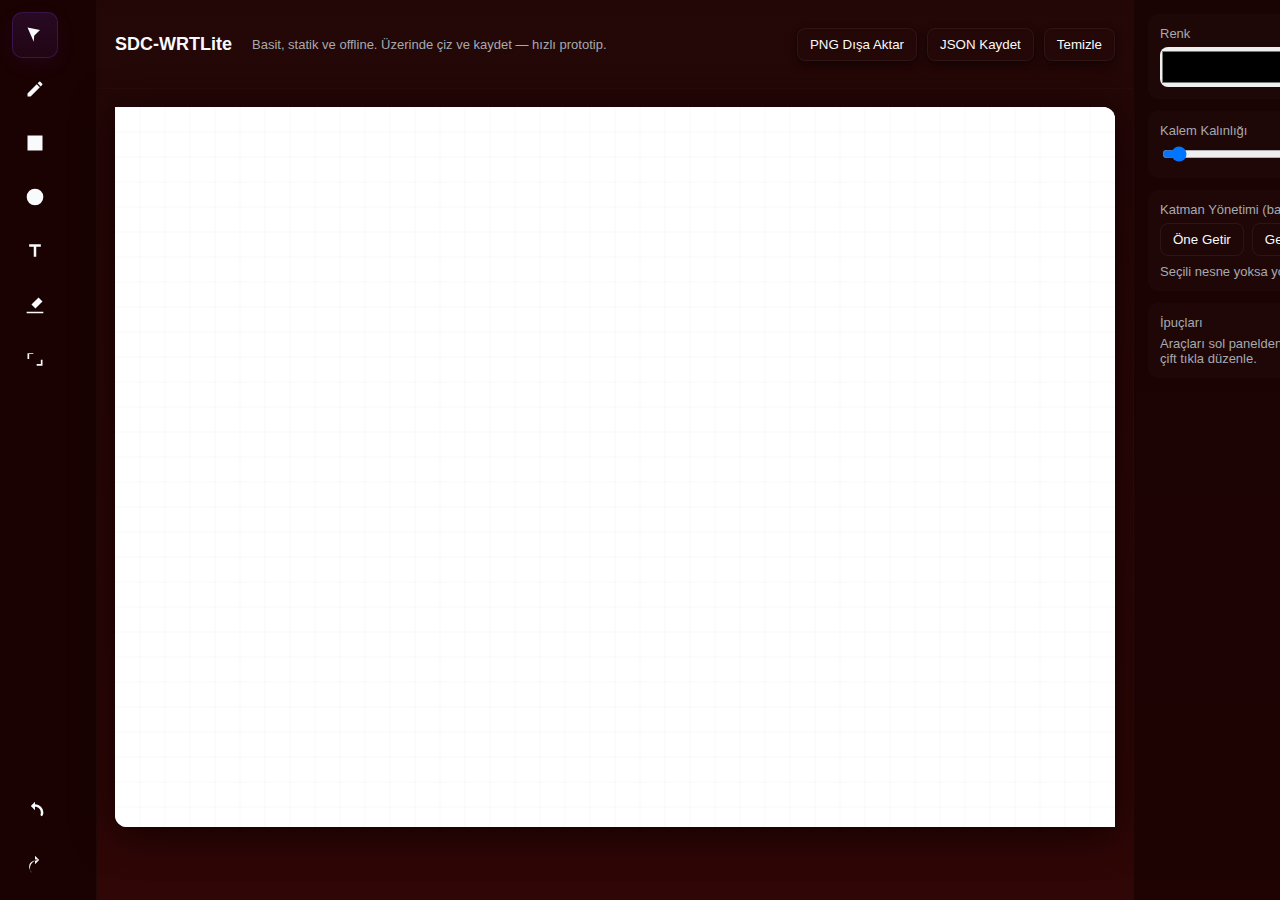
<file: akillitahta.html>
<!doctype html>
    <html lang="tr">
    <head>
    <meta charset="utf-8" />
    <meta name="viewport" content="width=device-width,initial-scale=1" />
    <title>Akıllı Tahta</title>
    <link rel="stylesheet" href="css/akillitahta.css">
    </head>
    <body>
    <div class="app">
        <div class="toolbar" id="toolbar">
        <div class="tool active" data-tool="select" title="Seç & Taşı">
            <!-- cursor icon -->
            <svg viewBox="0 0 24 24"><path d="M3 3l7.5 17L11 13l7-7z"/></svg>
        </div>
        <div class="tool" data-tool="pen" title="Kalem">
            <svg viewBox="0 0 24 24"><path d="M3 17.25V21h3.75L17.81 9.94l-3.75-3.75L3 17.25zM20.71 7.04a1 1 0 0 0 0-1.41l-2.34-2.34a1 1 0 0 0-1.41 0l-1.83 1.83 3.75 3.75 1.83-1.83z"/></svg>
        </div>
        <div class="tool" data-tool="rect" title="Dikdörtgen">
            <svg viewBox="0 0 24 24"><path d="M3 3h18v18H3z"/></svg>
        </div>
        <div class="tool" data-tool="ellipse" title="Elips">
            <svg viewBox="0 0 24 24"><path d="M12 2a10 10 0 1 0 0 20 10 10 0 0 0 0-20z"/></svg>
        </div>
        <div class="tool" data-tool="text" title="Yazı">
            <svg viewBox="0 0 24 24"><path d="M5 4v3h5.5v12h3V7H19V4z"/></svg>
        </div>
        <div class="tool" data-tool="eraser" title="Silgi">
            <svg viewBox="0 0 24 24"><path d="M16.24 3l4.77 4.77-8.49 8.49-4.77-4.77L16.24 3zM2 20h20v2H2z"/></svg>
        </div>
        <div class="tool" data-tool="pan" title="Kaydır">
            <svg viewBox="0 0 24 24"><path d="M10 3v2H3v7h2V6h5V3h0zM21 13h-2v5h-5v2h7v-7z"/></svg>
        </div>
        <div style="flex:1"></div>
        <div class="tool" id="undo" title="Geri al">
            <svg viewBox="0 0 24 24"><path d="M12 5V1L7 6l5 5V7c3.86 0 7 3.14 7 7 0 1.03-.2 2.01-.56 2.89l1.46 1.46C21.6 17.33 22 15.71 22 14c0-5.52-4.48-10-10-10z"/></svg>
        </div>
        <div class="tool" id="redo" title="Yinele">
            <svg viewBox="0 0 24 24"><path d="M12 5V1l5 5-5 5V7c-3.86 0-7 3.14-7 7 0 1.03.2 2.01.56 2.89L8.1 21.35C6.4 19.6 6 17.98 6 16c0-5.52 4.48-10 10-10z"/></svg>
        </div>
        </div>

        <div class="main">
        <div class="topbar">
            <div class="brand">SDC-WRTLite</div>
            <div class="muted">Basit, statik ve offline. Üzerinde çiz ve kaydet — hızlı prototip.</div>
            <div class="controls">
            <button class="btn" id="exportPNG">PNG Dışa Aktar</button>
            <button class="btn" id="exportJSON">JSON Kaydet</button>
            <button class="btn" id="clear">Temizle</button>
            </div>
        </div>

        <div class="stage">
            <div class="board-wrap" style="width:1000px;height:720px;">
            <canvas id="board" width="1600" height="1152"></canvas>
            <div class="status muted" id="status">Araç: <span id="curTool">Seç</span> • Renk: <span id="curColor">#000000</span> • Kalınlık: <span id="curSize">2</span></div>
            </div>
        </div>
        </div>

        <div class="rightpanel">
        <div class="panel-card">
            <label>Renk</label>
            <input type="color" id="color" value="#000000">
        </div>

        <div class="panel-card">
            <label>Kalem Kalınlığı</label>
            <input type="range" id="size" min="1" max="32" value="2" class="range">
        </div>

        <div class="panel-card">
            <label>Katman Yönetimi (basit)</label>
            <div style="display:flex;gap:8px;align-items:center">
            <button class="btn" id="bringFront">Öne Getir</button>
            <button class="btn" id="sendBack">Geri Gönder</button>
            </div>
            <div class="muted" style="margin-top:8px">Seçili nesne yoksa yoksayılır.</div>
        </div>

        <div class="panel-card">
            <label>İpuçları</label>
            <div class="muted">Araçları sol panelden seç. Yazı ekledikten sonra çift tıkla düzenle.</div>
        </div>
        </div>
    </div>
    <script src="js/akillitahta.js"></script>
    </body>
    </html>
</file>
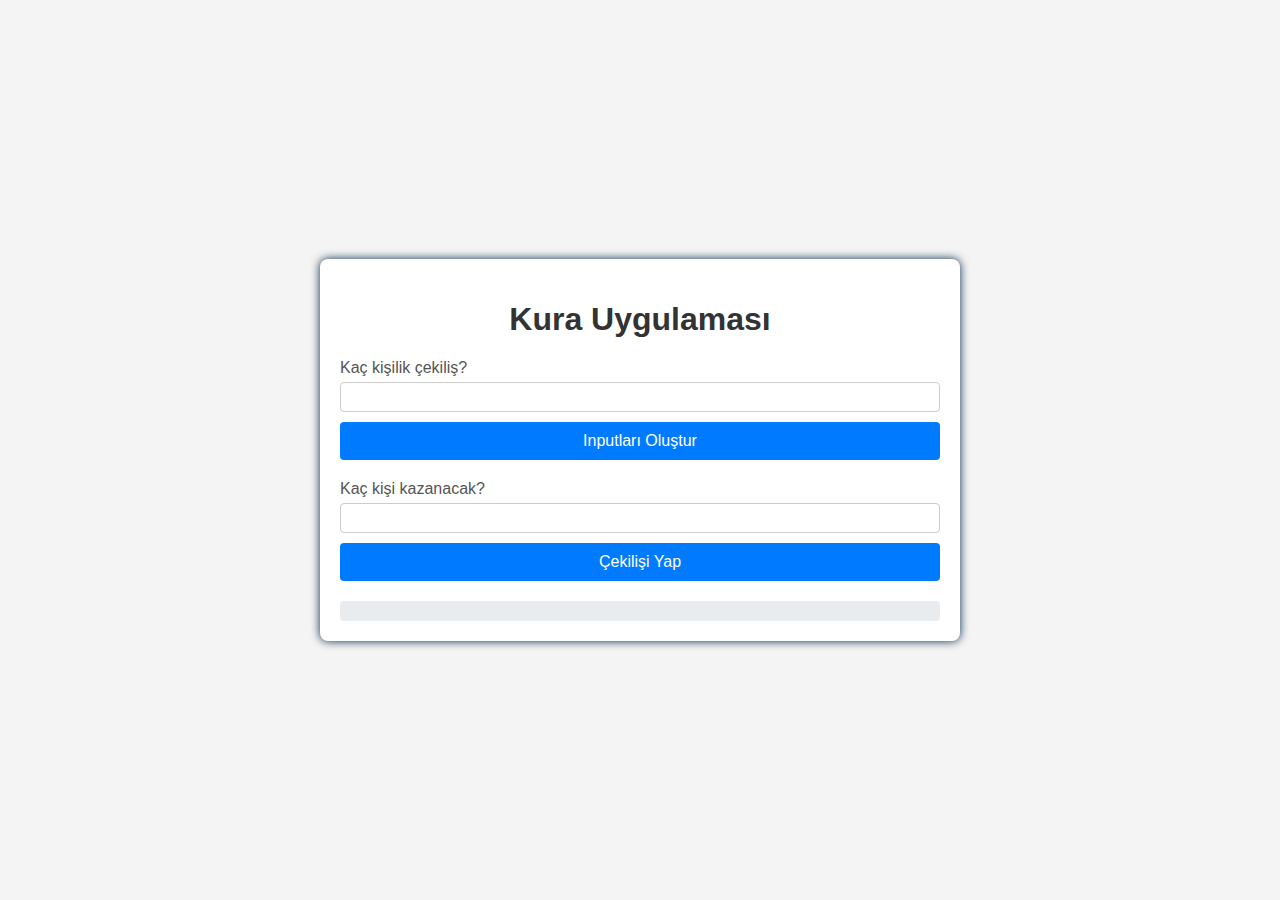
<file: cekilis.html>
<!DOCTYPE html>
<html lang="en">
<head>
    <meta charset="UTF-8">
    <meta name="viewport" content="width=device-width, initial-scale=1.0">
    <title>Kura Uygulaması</title>
    <link rel="stylesheet" href="css/cekilis.css">
</head>
<body>
    <div class="container">
        <h1>Kura Uygulaması</h1>
        <div class="input-group">
            <label for="participantCount">Kaç kişilik çekiliş?</label>
            <input type="number" id="participantCount" min="1" required>
            <button id="generateInputs">Inputları Oluştur</button>
        </div>
        <div id="participantInputs"></div>
        <div class="input-group">
            <label for="winnerCount">Kaç kişi kazanacak?</label>
            <input type="number" id="winnerCount" min="1" required>
            <button id="drawLottery">Çekilişi Yap</button>
        </div>
        <div id="results"></div>
    </div>
    <script src="js/cekilis.js"></script>
</body>
</html>
</file>
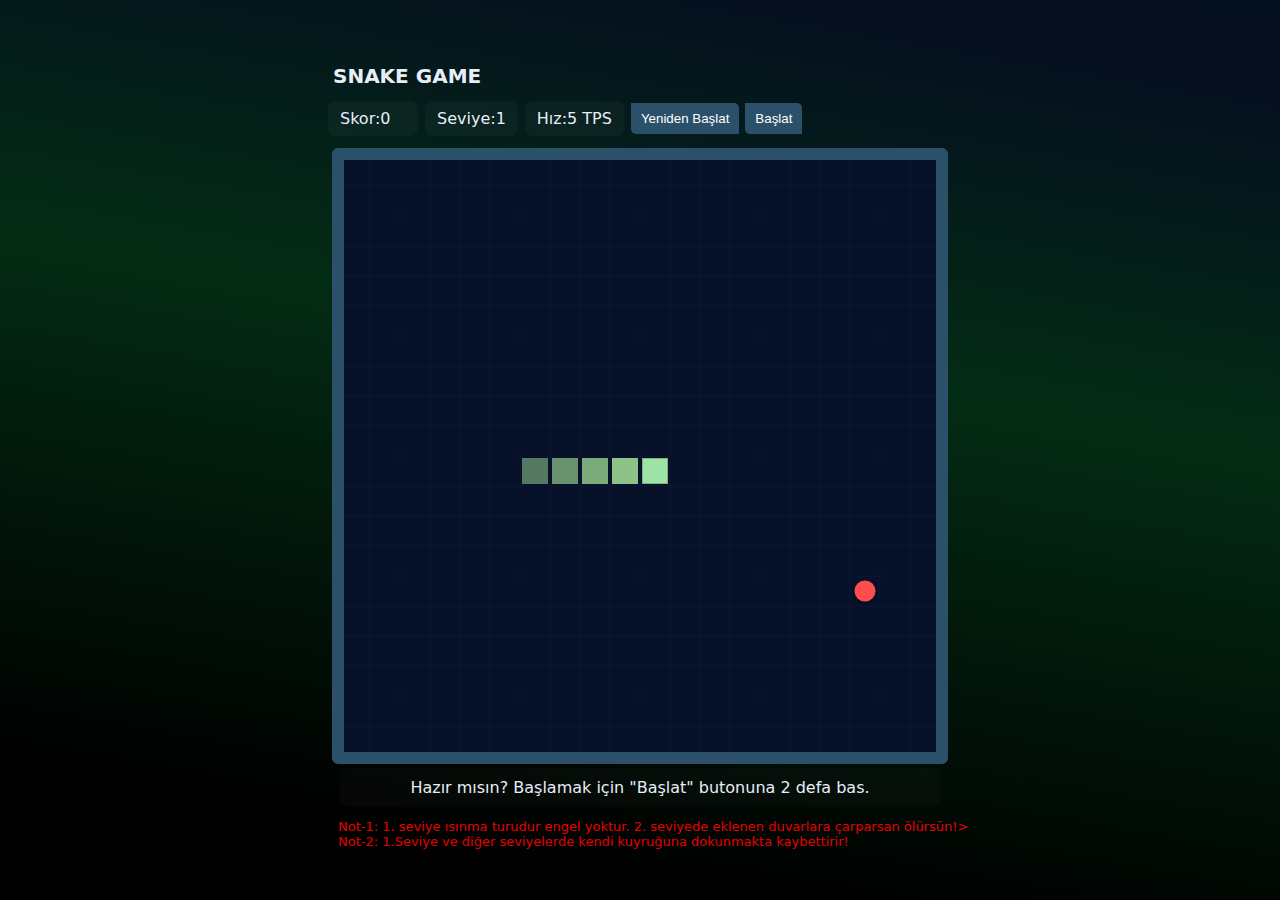
<file: snakegame.html>
<!doctype html>
<html lang="tr">
<head>
  <meta charset="utf-8" />
  <meta name="viewport" content="width=device-width,initial-scale=1" />
  <title>Yılan Oyunu - Level Sistemi</title>
  <link rel="stylesheet" href="css/snake.css">
</head>
<body>
  <main class="wrap">
    <h1>SNAKE GAME</h1>

    <div class="hud">
      <div class="panel">Skor: <span id="score">0</span></div>
      <div class="panel">Seviye: <span id="level">1</span></div>
      <div class="panel">Hız: <span id="speed">—</span></div>
      <div class="controls">
        <button id="restart">Yeniden Başlat</button>
        <button id="pauseBtn">Duraklat</button>
      </div>
    </div>

    <div class="game-area">
      <canvas id="game" width="600" height="600"></canvas>
      <div class="msg" id="message">Yön tuşları veya WASD ile oyna. Her yem +20 puan. Kuyruğa çarpınca kaybedersin.</div>
    </div>

    <footer class="hint">Not-1: 1. seviye ısınma turudur engel yoktur. 2. seviyede eklenen duvarlara çarparsan ölürsün!><br>Not-2: 1.Seviye ve diğer seviyelerde kendi kuyruğuna dokunmakta kaybettirir!</footer>
  </main>

  <script src="js/snake.js"></script>
</body>
</html>
</file>
<file: css/akillitahta.css>
:root{
      --bg:#290808; /* koyu arka plan bar */
      --panel:#1a0202;
      --muted:#a6aaaf;
      --accent:#5a2323;
      --surface:#f8fafc;
      --tool-size:44px;
    }
    html,body{height:100%;margin:0;font-family:Inter,Segoe UI,Helvetica,Arial;}
    body{background:linear-gradient(180deg,#230707 0%, #300606 100%);color:var(--surface);display:flex}
    .app{display:flex;flex:1;height:100vh;align-items:stretch}

    /* sol toolbar */
    .toolbar{width:72px;background:var(--panel);display:flex;flex-direction:column;gap:8px;padding:12px;border-right:1px solid rgba(255,255,255,0.03)}
    .tool{width:var(--tool-size);height:var(--tool-size);border-radius:10px;display:flex;align-items:center;justify-content:center; cursor:pointer;background:transparent;border:1px solid transparent}
    .tool:hover{background:rgba(255,255,255,0.03)}
    .tool.active{background:linear-gradient(180deg, rgba(124,58,237,0.14), rgba(124,58,237,0.08));box-shadow:0 6px 20px rgba(124,58,237,0.08);border-color:rgba(124,58,237,0.25)}
    .tool svg{width:20px;height:20px;fill:var(--surface)}

    /* top bar */
    .topbar{height:64px;background:transparent;display:flex;gap:8px;align-items:center;padding:12px 18px;border-bottom:1px solid rgba(255,255,255,0.02)}
    .brand{font-weight:700;color:var(--surface);font-size:18px;margin-right:12px}
    .controls{display:flex;gap:10px;align-items:center;margin-left:auto}
    .btn{background:transparent;border:1px solid rgba(255,255,255,0.06);padding:8px 12px;border-radius:8px;cursor:pointer;color:var(--surface)}

    /* right panel */
    .rightpanel{width:320px;background:linear-gradient(180deg,#1a0303,#1f0303);border-left:1px solid rgba(255,255,255,0.03);padding:14px;display:flex;flex-direction:column;gap:12px}
    .panel-card{background:rgba(255,255,255,0.02);padding:12px;border-radius:10px}
    label{font-size:13px;color:var(--muted);display:block;margin-bottom:6px}
    input[type=color]{width:100%;height:40px;border-radius:8px;border:none;padding:0}
    .range{width:100%}

    /* canvas area */
    .main{flex:1;display:flex;flex-direction:column}
    .stage{flex:1;display:flex;align-items:stretch;justify-content:center;padding:18px}
    .board-wrap{background:#ffffff;border-radius:0 12px 0 12px;box-shadow:0 6px 40px rgb(19, 1, 1);overflow:hidden;display:flex;flex-direction:column}
    canvas{background:#f8fafc;display:block;box-shadow: 5 5 10px rgb(48, 29, 133);}
    .status{padding:8px 12px;color:#111827;font-size:13px}

    /* footer tiny */
    .muted{color:var(--muted);font-size:13px}

    /* responsive */
    @media (max-width:900px){.rightpanel{display:none}.toolbar{width:56px}}

    #exportPNG ,#exportJSON, #clear{
        box-shadow: 0 4px 10px rgba(0, 0, 0, 0.377),
            0 1px 3px rgba(0, 0, 0, 0.08);
    }

    #exportPNG:hover{
        box-shadow: 0 4px 10px rgb(0, 0, 0),
            0 1px 3px rgba(0, 0, 0, 0.08);
    }
    #exportJSON:hover{
        box-shadow: 0 4px 10px rgb(0, 0, 0),
            0 1px 3px rgba(0, 0, 0, 0.08);
    }
    #clear:hover{
        box-shadow: 0 4px 10px rgb(0, 0, 0),
            0 1px 3px rgba(0, 0, 0, 0.08);
    }
</file>
<file: css/cekilis.css>
body {
    font-family: Arial, sans-serif;
    background-color: #f4f4f4;
    margin: 0;
    padding: 0;
    display: flex;
    justify-content: center;
    align-items: center;
    height: 100vh;
}
.participant-row {
    margin-bottom: 10px;
    display: flex;
    flex-direction: column;
}

.container {
    background: #fff;
    padding: 20px;
    border-radius: 8px;
    box-shadow: 0 0 10px rgb(1, 42, 70);
    width: 100%;
    max-width: 600px;
}

h1 {
    text-align: center;
    color: #333;
}

input{
    height: 30px;
    width: 250px;
}

.input-group {
    margin-bottom: 15px;
}

label {
    display: block;
    margin-bottom: 5px;
    color: #555;
}

input[type="number"] {
    width: 100%;
    padding: 10px;
    border: 1px solid #ccc;
    border-radius: 4px;
    box-sizing: border-box;
}

button {
    width: 100%;
    padding: 10px;
    margin-top: 10px;
    background-color: #007bff;
    color: #fff;
    border: none;
    border-radius: 4px;
    cursor: pointer;
    font-size: 16px;
}

button:hover {
    background-color: #0056b3;
}

#participantInputs {
    margin-bottom: 20px;
}

#results {
    margin-top: 20px;
    padding: 10px;
    background-color: #e9ecef;
    border-radius: 4px;
}
</file>
<file: css/snake.css>
:root{
    --bg:#030000;
--bg: linear-gradient(10deg,rgb(0, 0, 0) 0%, rgb(0, 0, 0) 12%, rgb(3, 44, 20) 60%, rgba(5, 15, 31, 1) 92%, rgb(6, 30, 36) 200%);
    --panel:#122033;
    --accent:#2a506a;
    --text:#e6eef8;
  }
  *{
    box-sizing:border-box
}
  body{
    margin:0;
    font-family:Inter, Roboto, system-ui, -apple-system; 
    background:var(--bg); 
    color:var(--text); 
    display:flex;
    align-items:center;
    justify-content:center;
    height:100vh
}
  .wrap{
    width:760px;
    padding:18px
}
  h1{
    margin-left: 55px;
    font-size:20px
}
  .hud{
    display:inline-flex;
    margin-left: 50px;
    gap:7px;
    align-items:center;
    margin-bottom:12px
}
  .panel{
    display: flex;
    background:rgba(255,255,255,0.03);
    padding:8px 12px;
    border-radius:8px;
    min-width:90px;
    
    text-align:center
}
  .controls{
    margin-left:auto;
    display:flex;
    gap:6px
}
  button{
    display: inline-block;
    padding:8px 10px;
    border-radius:0 5px 0 5px;
    border:0;
    background:var(--accent);
    color:white;
    cursor:pointer
}
  .game-area{
    display:flex;
    flex-direction:column;
    gap:4px;
    align-items:center
}
  canvas{
    background:#071029;
    border:8px solid var(--accent);
    border-radius:6px
}
  .msg{
    padding:10px;
    border-radius:8px;
    background:rgba(255,255,255,0.02);
    width:600px;
    text-align:center
}
  .hint{
    margin-left: 60px;
    margin-top:12px;
    font-size:13px;
    opacity:0.9;
    color:red;
    box-shadow:30px 10px 0px solid #290707;
}
  
  @media (max-width:820px){
    .wrap{width:95vw}canvas{width:95vw;height:95vw}
}
</file>
